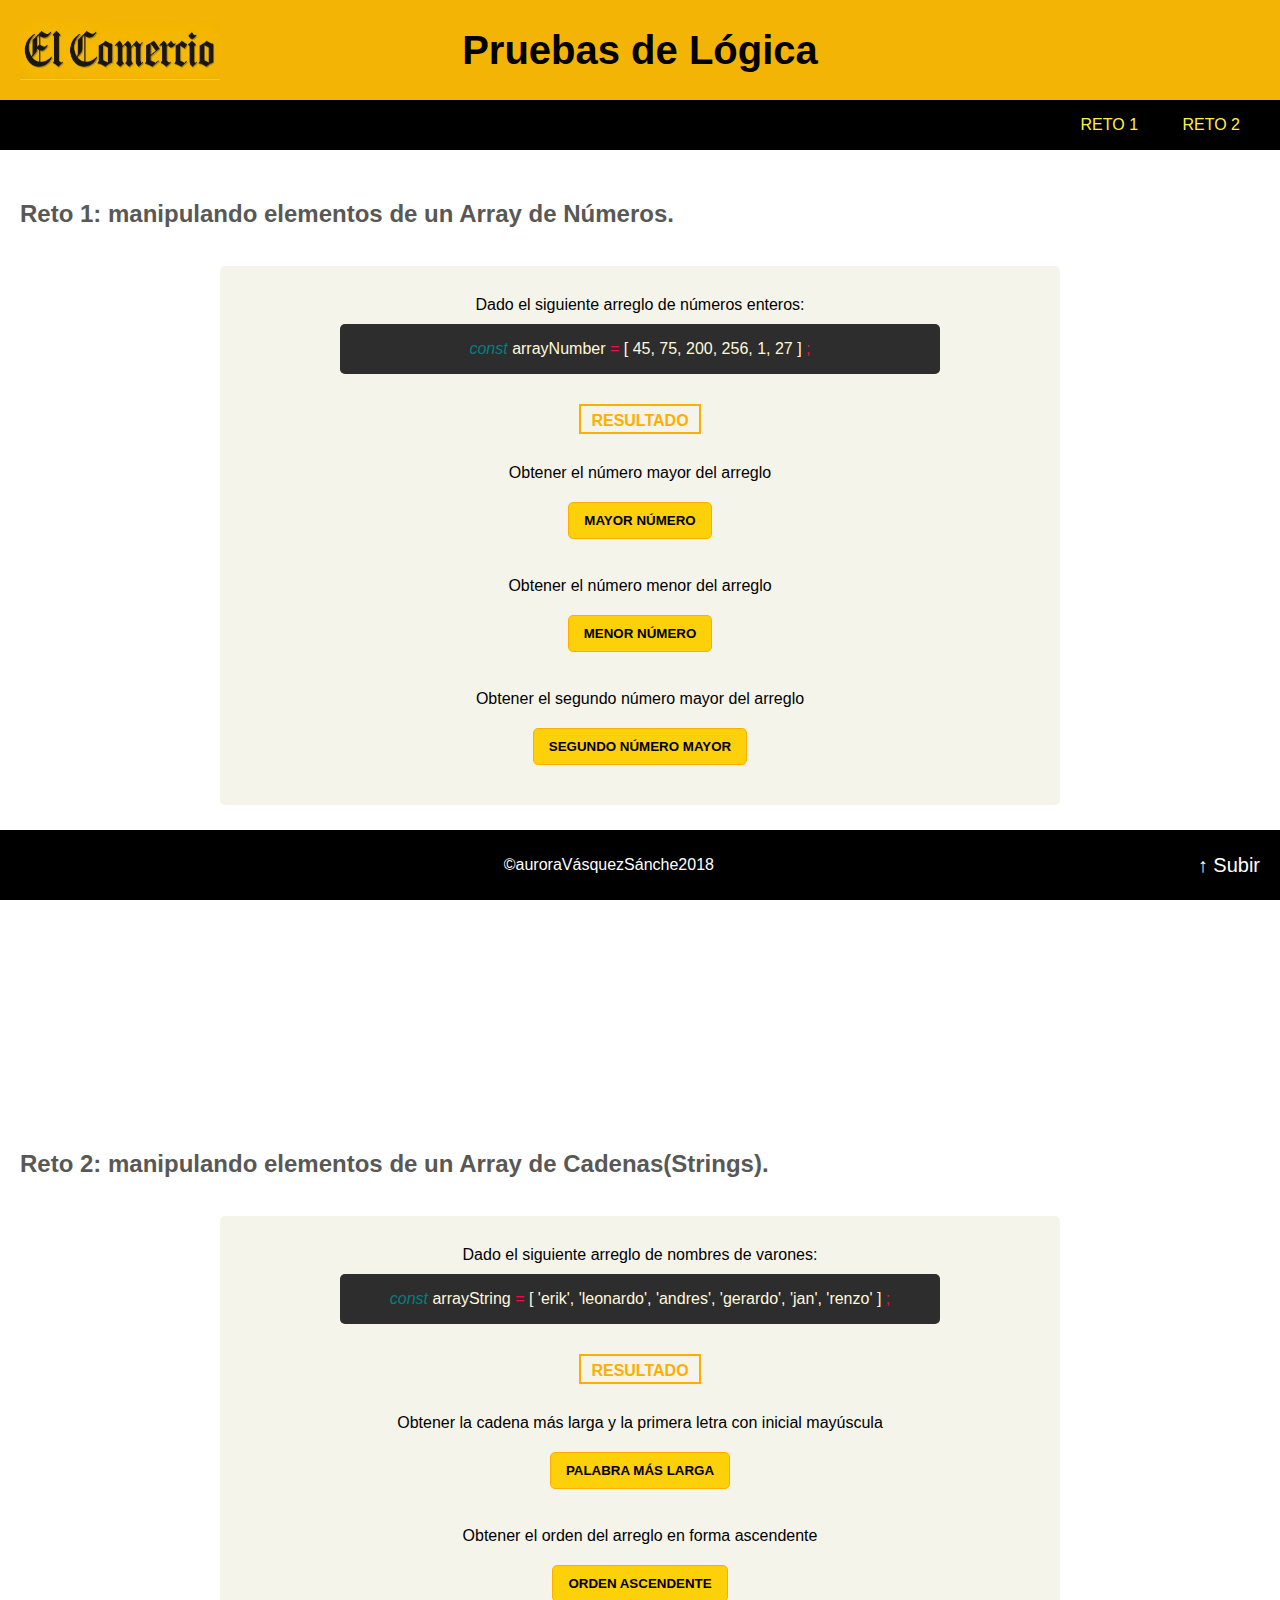
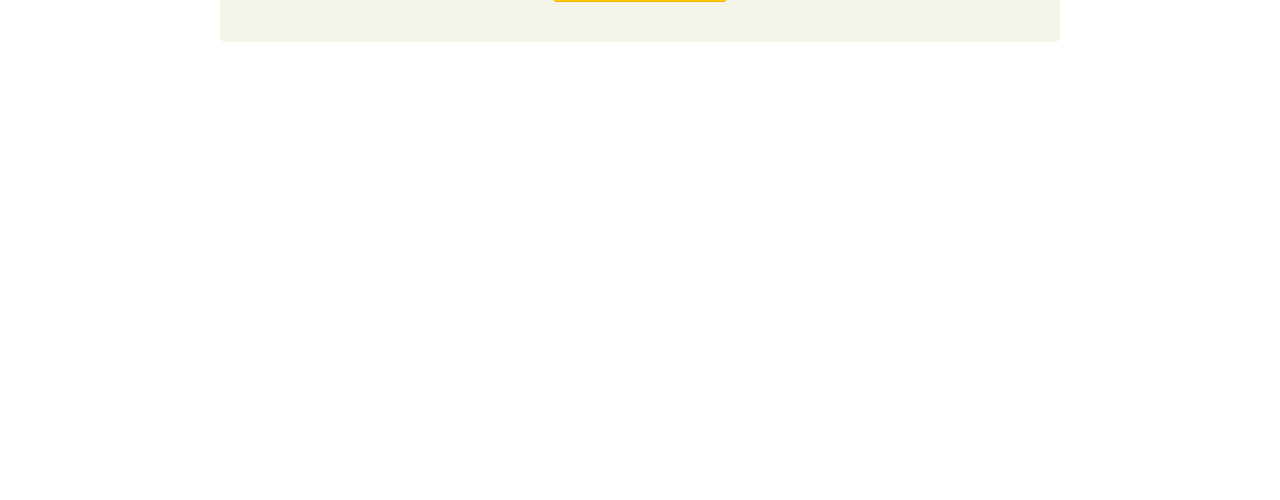
<file: index.html>
<!DOCTYPE html>
<html lang="en">
<head>
  <meta charset="UTF-8">
  <meta name="viewport" content="width=device-width, initial-scale=1.0">
  <meta http-equiv="X-UA-Compatible" content="ie=edge">
  <title>RETO EL COMERCIO</title>
  <link rel="stylesheet" href="css/main-sin-gutter.css">
  <link rel="stylesheet" href="css/main.css">
</head>
<body>
  <!-- estructura del header -->
  <header id="home">
    <div class="container">
      <div class="row">
        <div class="col-md-12">
          <figure>
            <img src="assets/images/logo-comercio.jpg" alt="logo-elcomercio">
          </figure>
          <div class="title">
            <h1>Pruebas de Lógica</h1>
          </div>
        </div>
      </div>
    </div>
  </header>
  <!-- estructura para la navegación -->
  <nav>
    <div class="container">
      <div class="row">
        <div class="col-md-12">
          <ul>
            <li><a href="#reto-1">RETO 1</a></li>
            <li><a href="#reto-2">RETO 2</a></li>
          </ul>
        </div>
      </div>
    </div>
  </nav>
 
  <main>
    <section id="reto-1">
      <div class="container">
        <div class="row">
          <div class="col-md-12 ">
            <h2>Reto 1: manipulando elementos de un Array de Números.</h2>
            <br>
            <div class="container-demo">
              <div class="container-ejm">
                <p>Dado el siguiente arreglo de números enteros:</p>
                <p class="code-ejm"><span class="span1"><em>const</em>  </span>arrayNumber<span> = </span>[ 45, 75, 200, 256, 1, 27 ]<span> ;</span></span></p>
                <div id="result" class="container-result">
                  RESULTADO
                </div>
              </div>
              <div class="container-button">
                <label for="">Obtener el número mayor del arreglo</label>
                <button id="button-higher">MAYOR NÚMERO</button>
                <br>
                <label for="">Obtener el número menor del arreglo</label>
                <button id="button-less">MENOR NÚMERO</button>
                <br>
                <label for="">Obtener el segundo número mayor del arreglo</label>
                <button id="button-second-higher">SEGUNDO NÚMERO MAYOR</button>
              </div>
            </div>
          </div>
        </div>
      </div>
    </section>

    <section id="reto-2">
      <div class="container">
        <div class="row">
          <div class="col-md-12 ">
            <h2>Reto 2: manipulando elementos de un Array de Cadenas(Strings).</h2>
            <br>
            <div class="container-demo">
              <div class="container-ejm">
                <p>Dado el siguiente arreglo de nombres de varones:</p>
                <p class="code-ejm"><span class="span1"><em>const</em>  </span>arrayString<span> = </span>[ 'erik', 'leonardo', 'andres', 'gerardo', 'jan', 'renzo' ]<span> ;</span></span></p>
                <div id="result2" class="container-result">
                  RESULTADO
                </div>
              </div>
              <div class="container-button">
                <label for="">Obtener la cadena más larga y la primera letra con inicial mayúscula </label>
                <button id="button-capital-letter" type="reset">PALABRA MÁS LARGA</button>
                <br>
                <label for="">Obtener el orden del arreglo en forma ascendente </label>
                <button id="button-ascending-order" type="reset">ORDEN ASCENDENTE</button>
              </div>
            </div>
          </div>
        </div>
      </div>
    </section>
  </main>
  <!-- estructura del footer -->
  <footer>
    <div class="container">
      <div class="row">
        <div class="col-md-12">
          <a href="#home">↑ Subir</a>
          <p>©auroraVásquezSánche2018</p>
        </div>
      </div>
    </div>
  </footer>

  <script src="js/reto1/app.js"></script>
  <script src="js/reto2/app2.js"></script>

</body>
</html>
</file>
<file: css/main-sin-gutter.css>
* {
  box-sizing: border-box;
  margin: 0;
  padding: 0;
  font-family: sans-serif
}

/* estilos para las grillas para tablets++ */
.container{
  width: 100%;
}

.row{
  margin: 0 20px;
}

.row::after {
  content: "";
  display: table;
  clear: both;
}

.col-md-1 {
  width: 8.33333333%;
}

.col-md-2 {
  width: 16.66666667%;
}

.col-md-3 {
  width: 25%;
}

.col-md-4 {
  width: 33.33333333%;
}

.col-md-5 {
  width: 41.66666667%;
}

.col-md-6 {
  width: 50%;
}

.col-md-7 {
  width: 58.33333333%;
}

.col-md-8 {
  width: 66.66666667%;
}

.col-md-9 {
  width: 75%;
}

.col-md-10 {
  width: 83.33333333%;
}

.col-md-11 {
  width: 91.66666667%;
}

.col-md-12 {
  width: 100%;
}
</file>
<file: css/main.css>
/* estilos para el header */
header{
  height: 100px;
  background-color: rgb(243, 180, 6);
}

header figure{
  position: absolute;
  float: left;
}

header img{
  margin: 20px 0;
  width: 200px;
  height: 60px;
}

.title{
  text-align: center;
}

header h1{
  font-size: 40px;
  line-height: 100px;
  display: inline;
  text-align: center; 
}

/* estilos para la sección del nav */
nav{
  background: black;
  height:50px ;
}

nav ul{
  list-style:none;
  float: right;
}

nav ul li{
  text-align: center;
  display: inline;
  line-height: 50px; 
  padding: 16px 10px; 
}

nav ul li:hover{
  background-color: rgb(255, 242, 64);
  color:black;
  padding: 16px 10px;
}

nav li a{
  color: rgb(255, 242, 64);
  text-decoration: none;
  padding: 16px 10px;
}

nav li a:hover{
  color:black;
  padding: 16px 10px;
}

/* estilos para el la sección del main */
section {
  margin: 50px 0;
  height: 100vh;
}

#reto-1 h2, #reto-2 h2{
  color: rgb(88, 88, 86);
  margin: 20px 0;
}

.container-demo{
  background-color: rgb(245, 244, 235);
  border-radius: 5px;
  margin: 0 200px;
  padding: 20px 0;
}

.container-ejm p{
  margin: 10px 0 0 0;
}

.container-ejm{
  display: flex;
  align-items: center;
  justify-content: center;
  flex-direction: column;
}

.code-ejm {
  text-align: center;
  background-color: rgb(46, 45, 45);
  width: 600px;
  border-radius:5px;
  height:50px;
  line-height: 50px;
  color: cornsilk;
}

.code-ejm span{
  color: rgb(248, 8, 68);
}

.span1 em{
  color: teal;
}

.container-button{
  display: flex;
  align-items: center;
  justify-content: center;
  flex-direction: column;
}

.container-button button{
  background: transparent;
  outline: none;
  border:1px solid rgb(255, 174, 0);
  background-color: rgb(253, 209, 10);
  border-radius: 5px;
  margin: 20px 0;
  padding: 10px 15px;
  font-weight: bold;
}

.container-result{
  border: 2px solid rgb(255, 174, 0);
  height: 30px;
  margin: 30px;
  padding: 0 10px;
  text-align: center;
  line-height: 30px;
  color: rgb(255, 174, 0);
  font-weight: bold;
}

.container-button button:hover{
  background-color: black;
  font-weight: bold;
  color: white;
}

/* estilos para el footer */
footer{
  background-color: black;
  position: fixed;
  z-index: 1000;
  bottom: 0;
  left: 0;
  right: 0;
  text-align: center;
  color: white;
  line-height: 70px;
}

footer a{
  position: relative;
  float: right;
  color: white;
  font-size: 20px;
  line-height: 70px;
  text-decoration: none;
}

footer a:hover{
  color: rgb(255, 174, 0);
}
</file>
